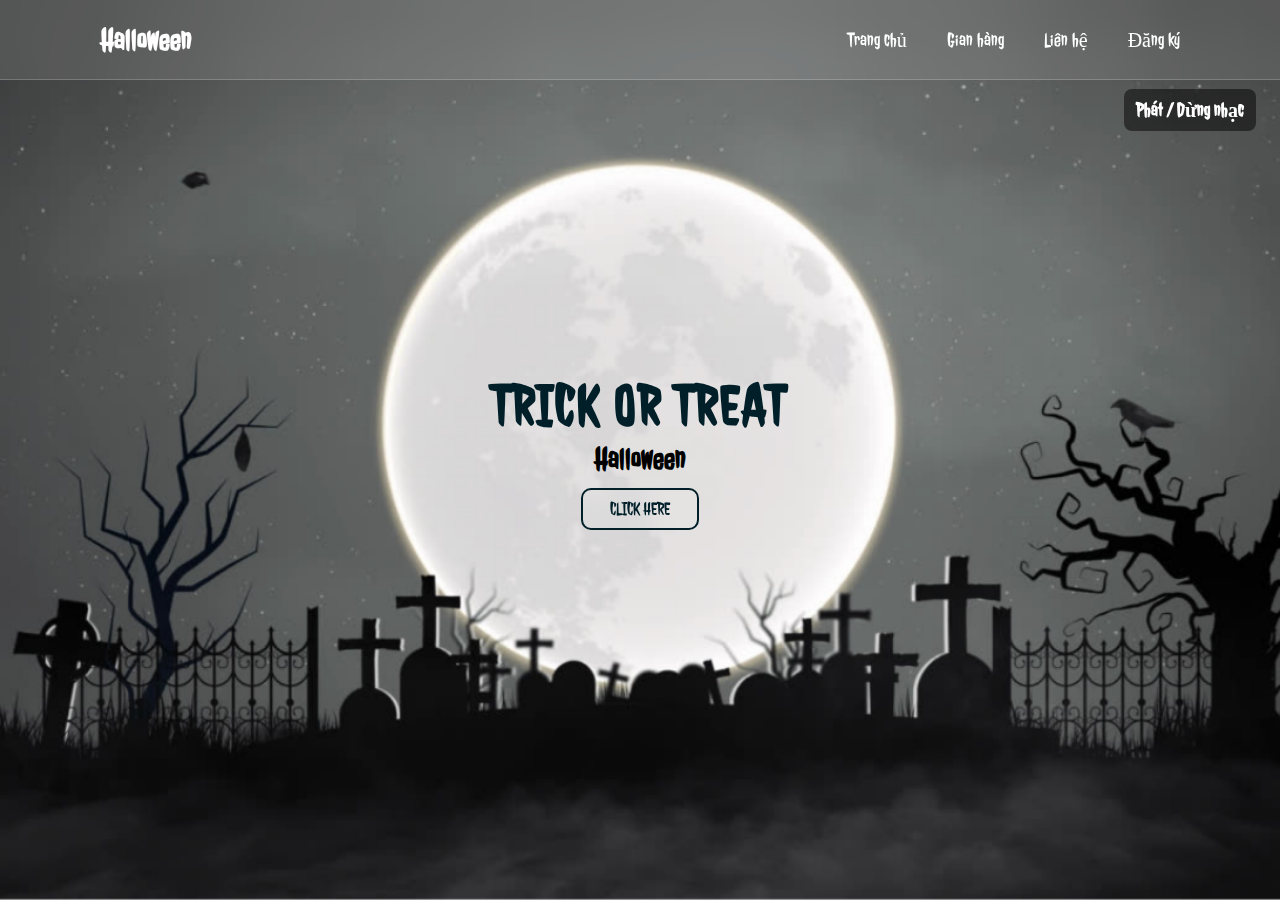
<file: index.html>
<!DOCTYPE html>
<html>

<head>
  <meta name="viewport" content="width=device-width, initial-scale=1">
  <meta charset="utf-8">
  <link rel="stylesheet" href="style.css">
  <title> Halloween</title>
  <style>
    html,
    body {
      height: 100%;
      overflow: hidden;
    }
  </style>
</head>

<body>
  <header>
    <nav>
      <div class="logo">
        <a href="index.html">Halloween</a>
      </div>
      <ul>
        <li><a href="index.html">Trang chủ</a></li>
        <li><a href="gianhang.html">Gian hàng</a></li>
        <li><a href="lienhe.html">Liên hệ</a></li>
        <li><a href="dangky.html">Đăng ký</a></li>
      </ul>
      <div class="menu-icon">
      </div>
    </nav>
    <div class="info">
      <h2>Trick or treat</h2>
      <h1>Halloween</h1>
      <button id="startAnimation">Click here</button>
    </div>
  </header>
  <div id="content">
    <div id="phuthuy">
      <img src="phuthuy.png" alt="phuthuy">
    </div>
    <div id="nhen">
      <img src="Thiết kế chưa có tên (2).png" alt="nhen">
    </div>
    <div id="laudai">
      <img src="laudai.png" alt="laudai">
    </div>
  </div>
  <div id="control">
    <button onclick="music()">Phát / Dừng nhạc</button>
  </div>
  <audio id="bgmusic" src="halloween-kids-background-music-417482.mp3" loop></audio>
  <script src="main.js"></script>
</body>

</html>
</file>
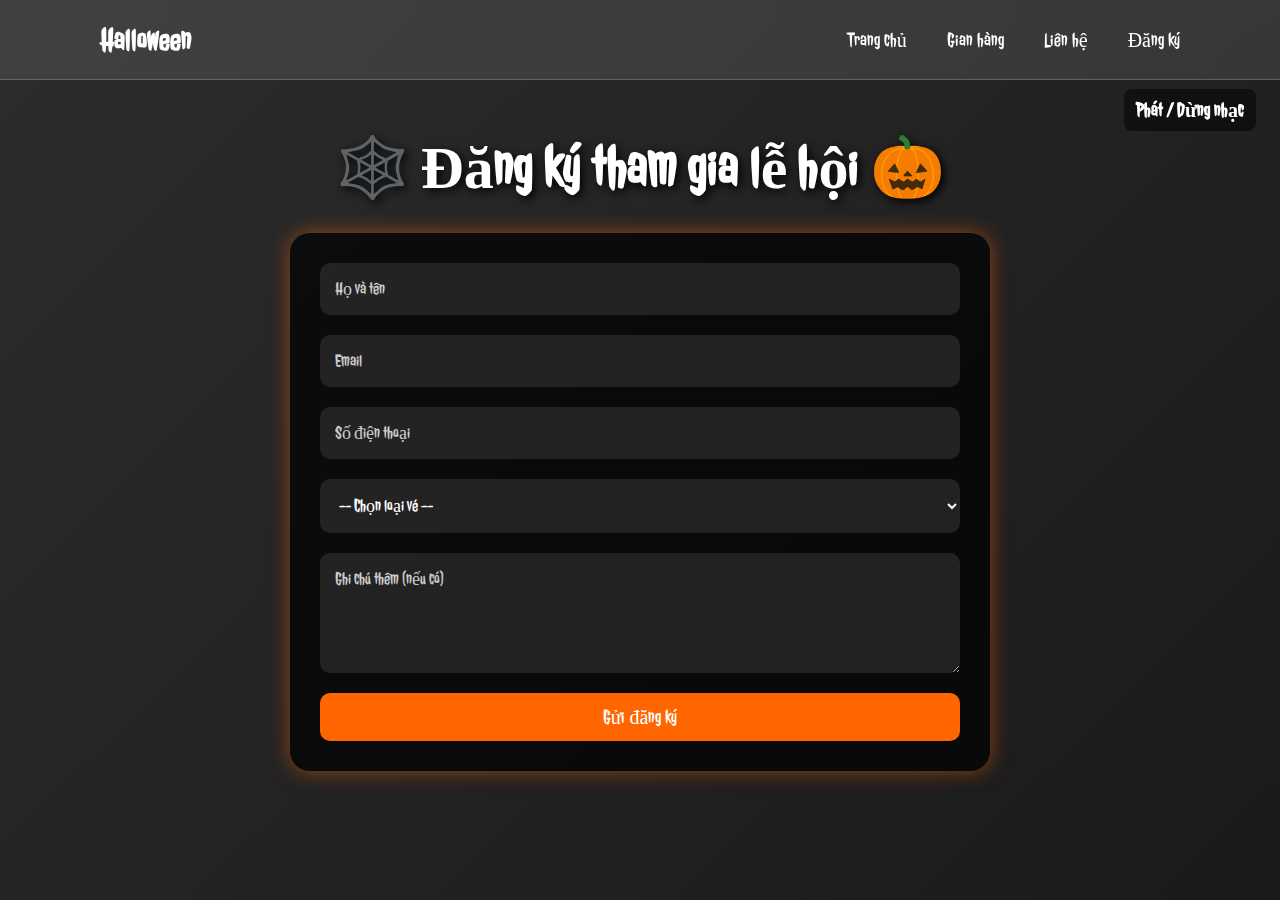
<file: dangky.html>
<!DOCTYPE html>
<html lang="vi">
<head>
  <meta charset="UTF-8">
  <meta name="viewport" content="width=device-width, initial-scale=1">
  <title>Đăng ký tham gia lễ hội - Halloween</title>
  <link rel="stylesheet" href="style.css">
  <link href="https://fonts.googleapis.com/css2?family=Creepster&display=swap" rel="stylesheet">
  <style>
    body {
      background: linear-gradient(135deg, #2c2c2c, #1a1a1a);
      color: white;
      min-height: 100vh;
      margin: 0;
      padding: 0;
    }
    h1 {
      text-align: center;
      font-size: 60px;
      margin: 130px 0 30px 0;
      text-shadow: 3px 3px 10px black;
    }
    .form-container {
      max-width: 700px;
      margin: 0 auto 60px auto;
      background: rgba(0, 0, 0, 0.7);
      border-radius: 20px;
      box-shadow: 0 0 20px rgba(255, 102, 0, 0.5);
      padding: 30px;
    }
    form {
      display: flex;
      flex-direction: column;
      gap: 20px;
    }
    input, select, textarea {
      padding: 15px;
      border-radius: 10px;
      border: none;
      font-size: 18px;
      font-family: 'Jolly Lodger', cursive;
      background-color: rgba(255,255,255,0.1);
      color: white;
    }
    input::placeholder, textarea::placeholder {
      color: #ccc;
    }
    button {
      padding: 12px;
      background-color: #ff6600;
      border: none;
      border-radius: 10px;
      color: white;
      font-size: 20px;
      cursor: pointer;
      transition: background 0.3s ease;
    }
    button:hover {
      background-color: #cc5200;
    }
    #success {
      text-align: center;
      color: #ffcc66;
      margin-top: 20px;
      display: none;
    }
  </style>
</head>
<body>

  <nav>
    <div class="logo">
      <a href="index.html">Halloween</a>
    </div>
    <ul>
      <li><a href="index.html">Trang chủ</a></li>
      <li><a href="gianhang.html">Gian hàng</a></li>
      <li><a href="lienhe.html">Liên hệ</a></li>
      <li><a href="dangky.html" class="active">Đăng ký</a></li>
    </ul>
    <div class="menu-icon"></div>
  </nav>

  <h1>🕸️ Đăng ký tham gia lễ hội 🎃</h1>

  <div class="form-container">
    <form id="registerForm">
      <input type="text" id="name" placeholder="Họ và tên" required>
      <input type="email" id="email" placeholder="Email" required>
      <input type="tel" id="phone" placeholder="Số điện thoại" required>
      <select id="ticket" required>
        <option value="">-- Chọn loại vé --</option>
        <option value="normal">🎟️ Vé thường - 50.000đ</option>
        <option value="vip">👻 Vé VIP - 100.000đ (ưu tiên chụp ảnh & quà)</option>
      </select>
      <textarea id="note" placeholder="Ghi chú thêm (nếu có)"></textarea>
      <button type="submit">Gửi đăng ký</button>
    </form>
    <p id="success">🎉 Cảm ơn bạn đã đăng ký! Hẹn gặp tại lễ hội Halloween! 👻</p>
  </div>

  <div id="control">
    <button onclick="music()">Phát / Dừng nhạc</button>
  </div>
  <audio id="bgmusic" src="halloween-kids-background-music-417482.mp3" loop></audio>
    <script src="main.js"></script>

</body>
</html>
</file>
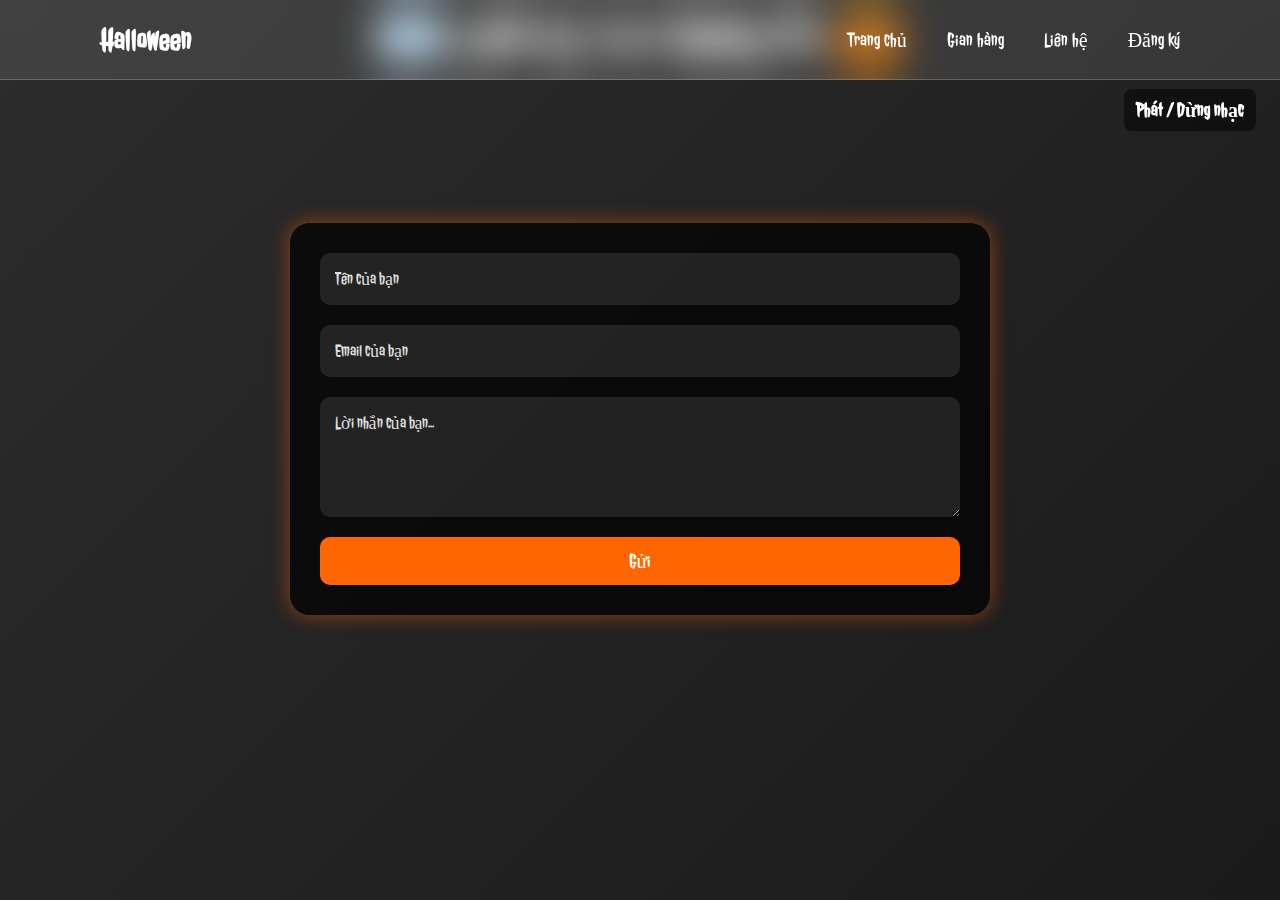
<file: lienhe.html>
<!DOCTYPE html>
<html lang="vi">
<head>
  <meta charset="UTF-8">
  <meta name="viewport" content="width=device-width, initial-scale=1">
  <title>Liên hệ - Halloween</title>
  <link rel="stylesheet" href="style.css">
  <link href="https://fonts.googleapis.com/css2?family=Creepster&display=swap" rel="stylesheet">
  <style>
    body {
      background: linear-gradient(135deg, #2c2c2c, #1a1a1a);
      color: white;
      font-family: 'Creepster', cursive;
      min-height: 100vh;
      margin: 0;
      padding: 0;
      
    }
    h1 {
      text-align: center;
      font-size: 60px;
      margin-bottom: 30px;
      text-shadow: 3px 3px 10px black;
    }
    
  </style>
</head>
<body>

  <nav>
    <div class="logo">
      <a href="index.html">Halloween</a>
    </div>
    <ul>
      <li><a href="index.html">Trang chủ</a></li>
      <li><a href="gianhang.html">Gian hàng</a></li>
      <li><a href="lienhe.html" class="active">Liên hệ</a></li>
      <li><a href="dangky.html">Đăng ký</a></li>
    </ul>
    <div class="menu-icon"></div>
  </nav>

  <h1>📧 Liên hệ với chúng tôi 🎃</h1>

  <div class="contact-container">
    <form id="contactForm">
      <input type="text" id="name" placeholder="Tên của bạn" required>
      <input type="email" id="email" placeholder="Email của bạn" required>
      <textarea id="message" placeholder="Lời nhắn của bạn..." required></textarea>
      <button type="submit">Gửi</button>
    </form>
    <p id="success">🎃 Cảm ơn bạn! Chúng tôi sẽ sớm liên hệ lại. 🕸️</p>
  </div>

  <div id="control">
    <button onclick="music()">Phát / Dừng nhạc</button>
  </div>
  <audio id="bgmusic" src="halloween-kids-background-music-417482.mp3" loop></audio>
    <script src="main.js"></script>
</body>
</html>
</file>
<file: style.css>
@import url('https://fonts.googleapis.com/css2?family=Jolly+Lodger&display=swap');
*{
    margin: 0;
    padding: 0;
    box-sizing: border-box;
    font-family: 'Jolly Lodger', cursive;
}
header {
  background-image: url('nen.png');
  background-size: cover;
  background-repeat: no-repeat;
  background-position: center;
  height: 100vh;            
  display: flex;
  flex-direction: column;
  justify-content: center;
  align-items: center;
}

nav{
    position: fixed;
    top:0;
    left:0;
    width: 100%;
    padding: 0px 100px;
    height: 80px;
    display: flex;
    justify-content: space-between;
    align-items: center;
    background: rgba(255,255,255,.1);
    backdrop-filter: blur(20px);
    border-bottom: 1px solid rgba(255,255,255,.2);
}
nav .logo a{
    font-size:32px;
    color:#fff;
    font-weight:600;
    text-decoration: none;
}
nav .logo a:hover{
    color:#e8e4cb;
    transition:.5s;
}
nav ul{
    display: flex;
    justify-content: center;
    align-items: center;
    gap: 2.5rem;
    list-style: none;   
}
nav ul li{
    list-style: none;
}
nav ul li a{
    text-decoration: none;
    color:#fff;
    font-size:20px;
    font-weight:500;
    transition:.5s;
}
nav ul li a:hover{
    color:#e8e4cb;
    transition:.5s;
}
.menu-icon{
    display:none;
    width: 25px;
    height: 3px;
    background: #fff;
    transform: translateY(-50%);
    transition: .5s;
    border-radius:5px;
    cursor: pointer;

}
.menu-icon::before,
.menu-icon::after{
    content: '';
    position: absolute;
    width: 25px;
    height: 3px;
    background: #fff;
    border-radius:5px;
    transition: .5s;
    cursor: pointer;
}
.menu-icon::before{
    top:-8px;
}
.menu-icon::after{
    top:8px;
} 
.menu-icon.active{
    background: rgba(0,0,0,.0);

}
.menu-icon.active::before{
    transform: rotate(45deg);
    top:0;
}
.menu-icon.active::after{
    transform: rotate(135deg);
    top:0;
}
.info{
    min-height : 100vh;
    display : flex;
    justify-content : center;
    align-items : center;
    flex-direction: column;
}
.info h2{
    font-size: 3.5rem;
    text-transform: uppercase;
    letter-spacing: 2px;
    color:#011f29;
}
.info p{
    font-size: 8rem;
    text-transform: uppercase;
    letter-spacing: 8px;
    color:#011f29
}
.info button{
    padding: 0.5rem 1.7rem;
    margin-top: 10px;
    border: 2px solid #011f29;
    position: relative;
    overflow: hidden;
    background: rgba(255,255,255,.1);
    backdrop-filter: blur(10px);
    text-align: center;
    text-transform: uppercase;
    font-size: 18px;
    color:#011f29;
    z-index: 1;
    cursor: pointer;
}
.info button::before{
    content: '';
    position: absolute;
    width: 0;
    height: 500%;
    top: 50%;
    left: 50%;
    transform: translate(-50%,-50%) rotate(45deg);
    background: #011f29;
    transition: 0.5s ease;
    display:blog;
    z-index: -1;
}
.info button:hover::before{
    width: 105%;
}
.info button:hover{
    border: 2px solid #011f29;
    color:#fff;
}
#control {
  position: fixed;
  top: 85px;
  right: 20px;
  z-index: 10;
}

#control button {
  margin: 4px;
  padding: 9px 12px;
  border: none;
  border-radius: 8px;
  background-color: rgba(0,0,0,0.5);
  color: white;
  font-weight: bold;
  cursor: pointer;
}

#control button:hover {
  background-color: rgba(0,0,0,0.7);
}
@media screen and (max-width:992px){
    nav ul{
        position: fixed;
        top:80px;
        left:-100%;
        width: 100%;
        height: 500%;
        background: #011f29e6;
        flex-direction: column;
        gap: 1.5rem;
        transition:.5s ease-in;
        border-bottom:2px soild rbga(255,255,255,.2);
    }
    nav ul li a{
        font-size: 28px;
    }
    ul.active{
        left:0;
    }
    .menu-icon{
        display:block;
    }
    .ifor h2{
        font-size:3.2rem;
        letter-spacing:1.5px;
    }
    .infor h1{
        font-size:7rem;
        letter-spacing:6px;
    }
}
@media screen and (max-width:767px){
    nav{
        padding: 0px 35px;
    }
}
@media screen and (max-width:567px){
    nav ul li a{
        font-size:24px;
    }
    .info h2{
        font-size:2.5rem;
        letter-spacing: 1px;
    }
    .info h1{
        font-size:5.5rem;
        letter-spacing:5px;
    }
}
#phuthuy, #laudai, #nhen {
  position: absolute;
  opacity: 1;
}

#laudai img { width: 700px; }
#phuthuy img { width: 700px; }
#nhen img { width: 700px; }

@keyframes laudaiMove {
  0%   { left: 65%; top: 100px; opacity: 0; transform: scale(0.8); }
  70%  { top: 300px; left: 65%; opacity: 1; transform: scale(1.05); }
  100% { top: 300px; left: 65%; transform: scale(1); opacity: 1; }
}

@keyframes phuthuyFly {
  0%   { left: 20%; top: 10%; opacity: 1; transform: scaleX(1); }
  40%  { left: 70%; top: 3%; transform: scale(1.1) rotate(-10deg); }
  80%  { left: 50%; top: 6%; transform: scaleX(-1); }
  100% { left: 20%; top: 10%; transform: scaleX(1); opacity: 1; }
}


@keyframes nhenDrop {
  0%   { left: -5%; top: -300px; opacity: 0; }
  10%  { opacity: 1; }
  100% { left: -5%; top: -15%; opacity: 1; }
}


.animate-laudai { animation: laudaiMove 2s ease-out forwards; }
.animate-phuthuy { animation: phuthuyFly 4s ease-in-out forwards; }
.animate-nhen {
  animation: nhenDrop 0.2s linear forwards;
}
.products {
      display: grid;
      grid-template-columns: repeat(auto-fit, minmax(250px, 1fr));
      gap: 30px;
      padding: 40px;
      max-width: 1200px;
      margin: auto;
    }

    .product {
      background: rgba(0, 0, 0, 0.7);
      padding: 30px;
      border-radius: 10px;
      text-align: center;
      box-shadow: 0 0 20px rgba(255, 102, 0, 0.5);
      transition: 
      transform 0.3s ease;
    }
    .products {
  display: grid;
  grid-template-columns: repeat(3, 1fr); 
  gap: 30px;
  padding: 40px;
  max-width: 1200px;
  margin: auto;
}


    .product:hover {
      transform: scale(1.05);
    }

    .product img {
      width: 100%;
      height: 200px;
      object-fit: contain;
      border-radius: 10px;
      margin-bottom: 15px;
    }

    .product h2 {
      font-size: 28px;
      margin-bottom: 10px;
    }

    .product p {
      font-size: 18px;
      margin-bottom: 10px;
    }

    .buy-btn {
      background: #ff6600;
      border: none;
      color: white;
      padding: 10px 20px;
      font-size: 18px;
      cursor: pointer;
      border-radius: 5px;
      text-decoration: none;
    }

    .buy-btn:hover {
      background: #cc5200;
    }
    .contact-container {
      max-width: 700px;
      margin: 150px auto 50px auto;
      padding: 30px;
      background: rgba(0, 0, 0, 0.7);
      border-radius: 20px;
      box-shadow: 0 0 20px rgba(255, 102, 0, 0.5);
      margin-bottom: 50px;
    }
    form {
      display: flex;
      flex-direction: column;
      gap: 20px;
    }
    input, textarea {
      padding: 15px;
      border-radius: 10px;
      border: none;
      font-size: 18px;
      font-family: 'Jolly Lodger', cursive;
      background-color: rgba(255,255,255,0.1);
      color: white;
    }
    input::placeholder, textarea::placeholder {
      color: #ddd;
    }
    textarea {
      resize: vertical;
      min-height: 120px;
    }
    button {
      padding: 12px;
      background-color: #ff6600;
      border: none;
      border-radius: 10px;
      color: white;
      font-size: 20px;
      cursor: pointer;
      transition: background 0.3s ease;
    }
    button:hover {
      background-color: #cc5200;
    }
    #success {
      text-align: center;
      color: #ffcc66;
      margin-top: 15px;
      display: none;
    }
  
html, body {
  height: 100%;
  margin: 0;
  padding: 0;
  overflow-x: hidden;
}


#phuthuy, #nhen, #laudai {
  position: absolute;
  opacity: 0;
  visibility: hidden;
  transition: opacity 0.6s ease-in-out;
  max-width: 100%;
}


#phuthuy.show, #nhen.show, #laudai.show {
  opacity: 1;
  visibility: visible;
}

#phuthuy img, #nhen img, #laudai img {
  width: 100%;
  max-width: 700px;
  height: auto;
  display: block;
  margin: 0 auto;
}


@media (max-width: 992px) {
  #phuthuy img, #nhen img, #laudai img {
    max-width: 400px;
  }
  .info h1 {
    font-size: 5rem;
  }
  .info h2 {
    font-size: 2.5rem;
  }
}

@media (max-width: 576px) {
  #phuthuy img, #nhen img, #laudai img {
    max-width: 300px;
  }
  .info h1 {
    font-size: 3.5rem;
  }
  .info h2 {
    font-size: 2rem;
  }
}

#content {
  position: absolute;
  top: 0;
  left: 0;
  width: 100%;
  height: 100vh;
  overflow: hidden;
}

@media (max-width: 768px) {
  #phuthuy img, #nhen img, #laudai img {
    max-width: 350px;
  }


  @keyframes laudaiMove {
    0%   { left: 50%; top: 60px; opacity: 0; transform: scale(0.8); }
    70%  { top: 200px; left: 50%; opacity: 1; transform: scale(1.05); }
    100% { top: 200px; left: 50%; transform: scale(1); opacity: 1; }
  }

  @keyframes phuthuyFly {
    0%   { left: 10%; top: 8%; opacity: 1; transform: scaleX(1); }
    40%  { left: 70%; top: 5%; transform: scale(1.1) rotate(-10deg); }
    80%  { left: 40%; top: 8%; transform: scaleX(-1); }
    100% { left: 10%; top: 8%; transform: scaleX(1); opacity: 1; }
  }

  @keyframes nhenDrop {
    0%   { left: -5%; top: -250px; opacity: 0; }
    10%  { opacity: 1; }
    100% { left: -5%; top: -10%; opacity: 1; }
  }
}
</file>
